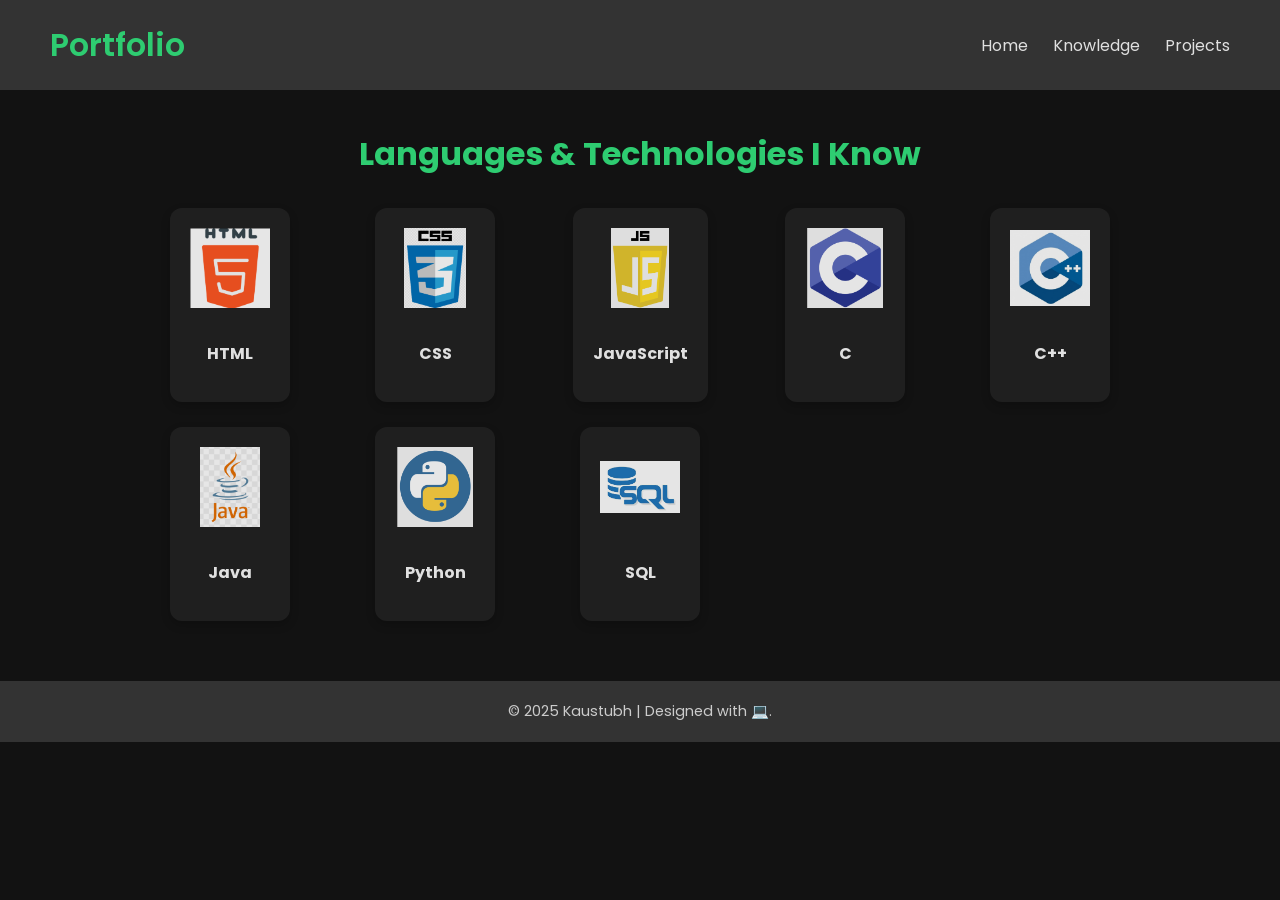
<file: LatestPotfolio/knowledge.html>
<!DOCTYPE html>
<html lang="en">
<head>
  <meta charset="UTF-8" />
  <meta name="viewport" content="width=device-width, initial-scale=1.0" />
  <title>Knowledge - Kaustubh</title>
  <link href="https://fonts.googleapis.com/css2?family=Poppins:wght@300;400;600&display=swap" rel="stylesheet" />
  <style>
    body {
      margin: 0;
      background-color: #121212;
      color: #e0e0e0;
      font-family: 'Poppins', sans-serif;
    }

    nav {
      display: flex;
      justify-content: space-between;
      align-items: center;
      height: 90px;
      background-color: #333333;
      padding: 0 50px;
    }

    .left {
      font-size: 2rem;
      font-weight: 600;
      color: #2ecc71;
    }

    nav ul {
      display: flex;
      gap: 25px;
    }

    nav ul li {
      list-style: none;
    }

    nav ul li a {
      color: #e0e0e0;
      text-decoration: none;
      font-weight: 400;
      transition: color 0.3s;
    }

    nav ul li a:hover {
      color: #2ecc71;
      font-weight: 600;
    }

    .content {
      max-width: 1000px;
      margin: 40px auto;
      padding: 0 20px;
    }

    h1 {
      font-size: 2rem;
      margin-bottom: 30px;
      color: #2ecc71;
      text-align: center;
    }

    .languages-container {
      display: grid;
      grid-template-columns: repeat(auto-fill, minmax(150px, 1fr));
      gap: 25px;
      justify-items: center;
    }

    .language-item {
      text-align: center;
      background-color: #1f1f1f;
      padding: 20px;
      border-radius: 12px;
      box-shadow: 0 4px 10px rgba(0, 0, 0, 0.2);
      transition: transform 0.3s, box-shadow 0.3s;
    }

    .language-item:hover {
      transform: scale(1.05);
      box-shadow: 0 6px 16px rgba(0, 0, 0, 0.4);
    }

    .language-item img {
      width: 80px;
      height: 80px;
      margin-bottom: 10px;
      object-fit: contain;
      filter: brightness(0.9);
    }

    .language-item p {
      font-size: 1rem;
      color: #e0e0e0;
    }

    footer {
      background-color: #333333;
      text-align: center;
      padding: 20px;
      color: #ccc;
      font-size: 0.9rem;
      margin-top: 60px;
    }
  </style>
</head>
<body>
  <header>
    <nav>
      <div class="left">Portfolio</div>
      <ul>
        <li><a href="index.html">Home</a></li>
        <li><a href="knowledge.html">Knowledge</a></li>
        <li><a href="projects.html">Projects</a></li>
      </ul>
    </nav>
  </header>

  <main class="content">
    <h1>Languages & Technologies I Know</h1>
    <div class="languages-container">
      <div class="language-item">
        <img src="html.png" alt="HTML" />
        <p><strong>HTML</strong></p>
      </div>
      <div class="language-item">
        <img src="css.png" alt="CSS" />
        <p><strong>CSS</strong></p>
      </div>
      <div class="language-item">
        <img src="javascript.png" alt="JavaScript" />
        <p><strong>JavaScript</strong></p>
      </div>
      <div class="language-item">
        <img src="c.png" alt="C" />
        <p><strong>C</strong></p>
      </div>
      <div class="language-item">
        <img src="c++.png" alt="C++" />
        <p><strong>C++</strong></p>
      </div>
      <div class="language-item">
        <img src="java.png" alt="Java" />
        <p><strong>Java</strong></p>
      </div>
      <div class="language-item">
        <img src="python.png" alt="Python" />
        <p><strong>Python</strong></p>
      </div>
      <div class="language-item">
        <img src="sql.png" alt="SQL" />
        <p><strong>SQL</strong></p>
      </div>
    </div>
  </main>

  <footer>
    © 2025 Kaustubh | Designed with 💻.
  </footer>
</body>
</html>
</file>
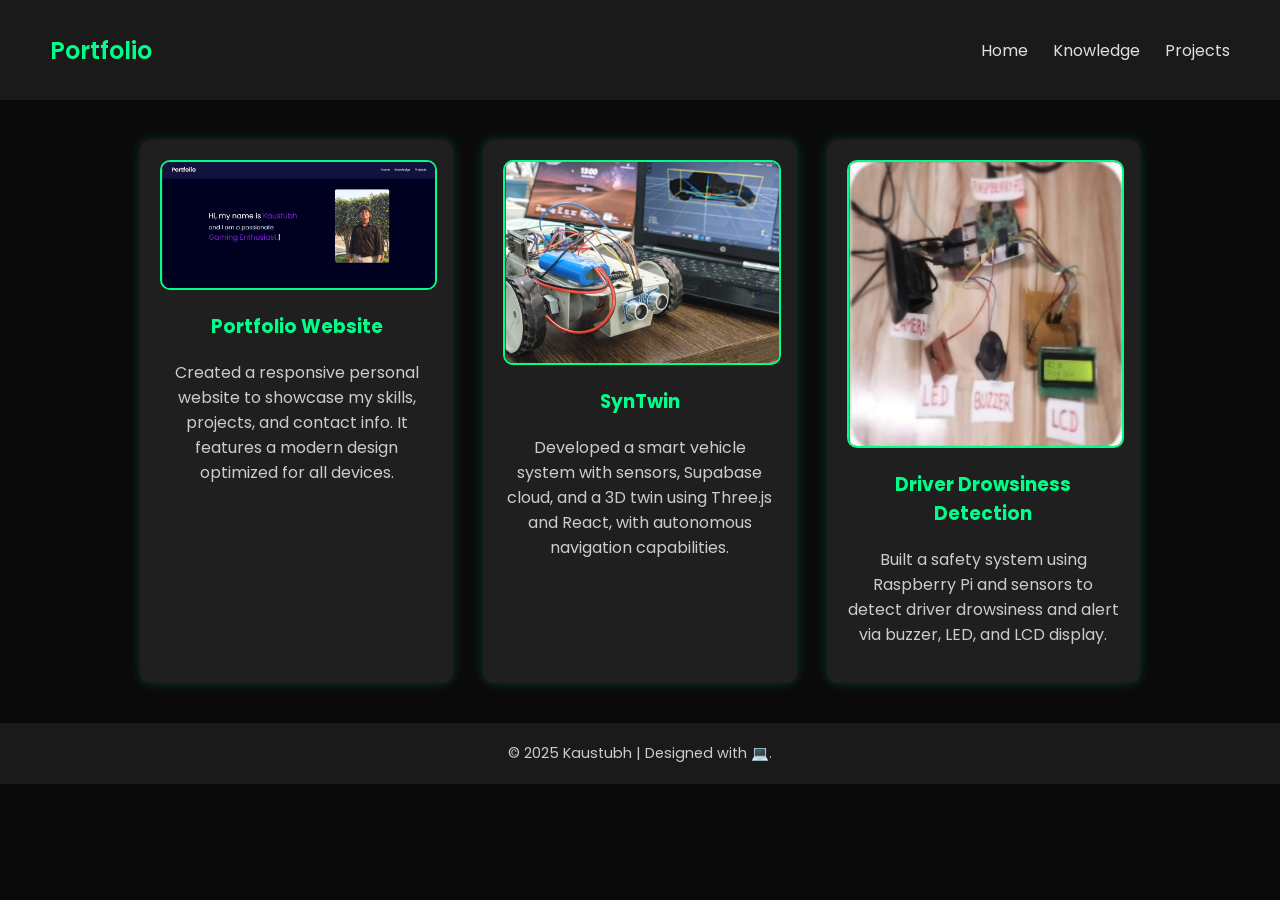
<file: LatestPotfolio/projects.html>
<!DOCTYPE html>
<html lang="en">
<head>
  <meta charset="UTF-8" />
  <meta name="viewport" content="width=device-width, initial-scale=1.0" />
  <title>Projects - Kaustubh</title>
  <link href="https://fonts.googleapis.com/css2?family=Poppins:wght@300;400;600&display=swap" rel="stylesheet" />
  <style>
    body {
      margin: 0;
      background-color: #0a0a0a; /* black */
      color: #e0e0e0; /* light gray text */
      font-family: 'Poppins', sans-serif;
    }

    nav {
      display: flex;
      justify-content: space-between;
      align-items: center;
      height: 100px;
      background-color: #1a1a1a; /* dark gray */
      padding: 0 50px;
    }

    nav ul {
      display: flex;
      gap: 25px;
    }

    nav ul li {
      list-style: none;
    }

    nav ul li a {
      color: #e0e0e0;
      text-decoration: none;
      transition: all 0.3s ease;
    }

    nav ul li a:hover {
      color: #00ff88; /* green */
    }

    .projects {
      max-width: 1000px;
      margin: 40px auto;
      padding: 0 20px;
      display: grid;
      gap: 30px;
      grid-template-columns: repeat(auto-fit, minmax(300px, 1fr));
    }

    .project-card {
      background-color: #1f1f1f; /* dark grayish background */
      padding: 20px;
      border-radius: 10px;
      text-align: center;
      box-shadow: 0 0 12px rgba(0, 255, 136, 0.2);
      transition: transform 0.3s ease;
    }

    .project-card:hover {
      transform: translateY(-5px);
    }

    .project-card img {
      width: 100%;
      max-width: 280px;
      border-radius: 10px;
      border: 2px solid #00ff88; /* green border */
    }

    .project-card h3 {
      margin-top: 15px;
      color: #00ff88; /* green */
    }

    .project-card p {
      margin-top: 10px;
      color: #ccc;
    }

    footer {
      background-color: #1a1a1a;
      text-align: center;
      padding: 20px;
      color: #ccc;
      font-size: 0.9rem;
    }
  </style>
</head>

<body>
  <header>
    <nav>
      <div class="left" style="color:#00ff88; font-weight: 600; font-size: 1.5rem;">Portfolio</div>
      <ul>
        <li><a href="index.html">Home</a></li>
        <li><a href="knowledge.html">Knowledge</a></li>
        <li><a href="projects.html">Projects</a></li>
      </ul>
    </nav>
  </header>

  <main class="projects">
    <div class="project-card">
      <img src="project1.png" alt="Project 1" />
      <h3>Portfolio Website</h3>
      <p>Created a responsive personal website to showcase my skills, projects, and contact info. It features a modern design optimized for all devices.</p>
    </div>

    <div class="project-card">
      <img src="project2.png" alt="Project 2" />
      <h3>SynTwin</h3>
      <p>Developed a smart vehicle system with sensors, Supabase cloud, and a 3D twin using Three.js and React, with autonomous navigation capabilities.</p>
    </div>

    <div class="project-card">
      <img src="project3.png" alt="Project 3" />
      <h3>Driver Drowsiness Detection</h3>
      <p>Built a safety system using Raspberry Pi and sensors to detect driver drowsiness and alert via buzzer, LED, and LCD display.</p>
    </div>
  </main>

  <footer>
    © 2025 Kaustubh | Designed with 💻.
  </footer>
</body>
</html>
</file>
